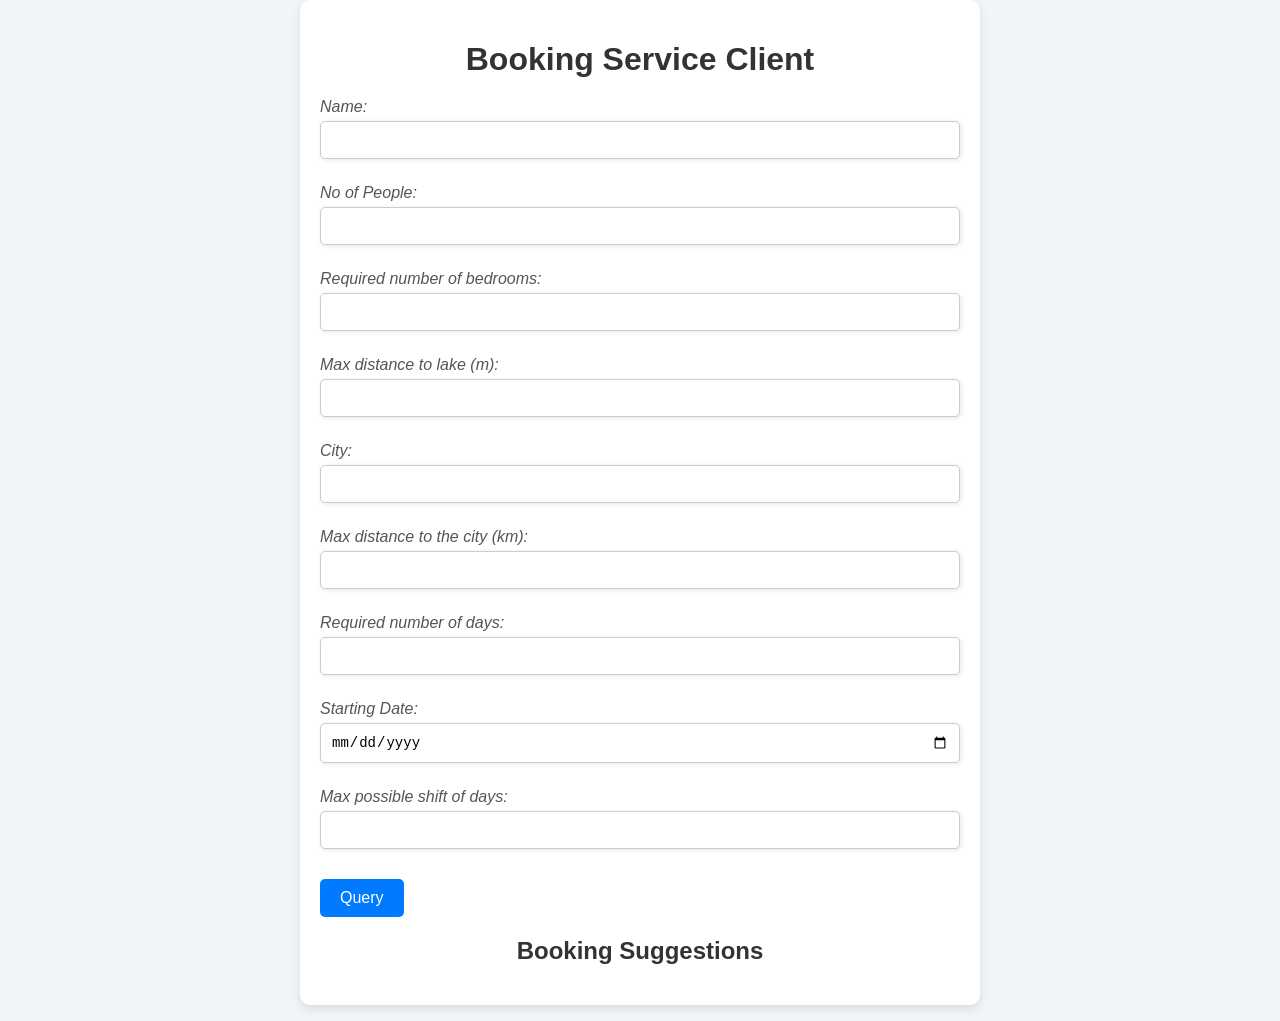
<file: semantic-web-tec/src/main/webapp/index.html>
<!DOCTYPE HTML PUBLIC "-//W3C//DTD HTML 4.01 Transitional//EN">
<html>
<head>
    <title>Booking Service Client</title>
    <meta http-equiv="Content-Type" content="text/html; charset=iso-8859-1">
    <script language="JavaScript" src="myAJAXlib.js"></script>
    <script language="JavaScript" src="myJS.js"></script>
    <style>
        /* Global Styles */
        body {
            font-family: Arial, sans-serif;
            margin: 0;
            padding: 0;
            background-color: #f9f9f9;
        }

        h1 {
            text-align: center;
            color: #333;
            margin-bottom: 20px;
        }

        i {
            display: block;
            margin-top: 15px;
            margin-bottom: 5px;
            color: #555;
        }

        input[type="text"],
        input[type="number"],
        input[type="date"] {
            width: 100%;
            padding: 10px;
            margin-bottom: 10px;
            border: 1px solid #ccc;
            border-radius: 5px;
            font-size: 14px;
            box-shadow: 1px 1px 5px rgba(0, 0, 0, 0.1);
        }

        input[type="button"] {
            background-color: #007BFF;
            color: #fff;
            border: none;
            padding: 10px 20px;
            font-size: 16px;
            cursor: pointer;
            border-radius: 5px;
            margin-top: 20px;
            transition: background-color 0.3s ease;
        }

        input[type="button"]:hover {
            background-color: #0056b3;
        }

        /* Container for the form */
        body {
            display: flex;
            justify-content: center;
            align-items: center;
            min-height: 100vh;
            background-color: #f1f5f9;
        }

        form {
            width: 50%;
            background: #fff;
            border-radius: 10px;
            padding: 20px;
            box-shadow: 0 4px 10px rgba(0, 0, 0, 0.1);
        }

        h2 {
            margin-bottom: 20px;
            text-align: center;
            color: #333;
        }

        .booking {
            margin-bottom: 20px;
            border: 1px solid #ddd;
            padding: 15px;
            border-radius: 5px;
            background-color: #f9f9f9;
        }

        .booking img {
            max-width: 50%;
            height: auto;
            border-radius: 5px;
            margin: 10px 0;
        }

        .booking p {
            margin: 5px 0;
            color: #444;
        }
        
        .details {
            flex: 1;
        }

        .details p {
            margin: 5px 0;
        }
    </style>
</head>
<body>
    <form>
        <h1><b>Booking Service Client</b></h1>
        <i>Name:</i>
        <input type="text" name="rClass" id="inpName">
        <i>No of People:</i>
        <input type="number" name="rClass" id="inpPeopleCount">
        <i>Required number of bedrooms:</i>
        <input type="number" name="rClass" id="inpBedroomCount">
        <i>Max distance to lake (m):</i>
        <input type="number" name="rClass" id="inpMaxLakeDistance">
        <i>City:</i>
        <input type="text" name="rClass" id="inpCity">
        <i>Max distance to the city (km):</i>
        <input type="number" name="rClass" id="inpMaxCityDistance">
        <i>Required number of days:</i>
        <input type="number" name="rClass" id="inpDayCount">
        <i>Starting Date:</i>
        <input type="date" name="rClass" id="inpStartDate">
        <i>Max possible shift of days:</i>
        <input type="number" name="rClass" id="inpMaxDayShifts">

        <input type="button" value="Query" id="sBut" onclick="doQuery();"><br>
               
	    <h2>Booking Suggestions</h2>
	    <div id="booking-suggestion-container"></div>
    
    </form>
</body>
</html>
</file>
